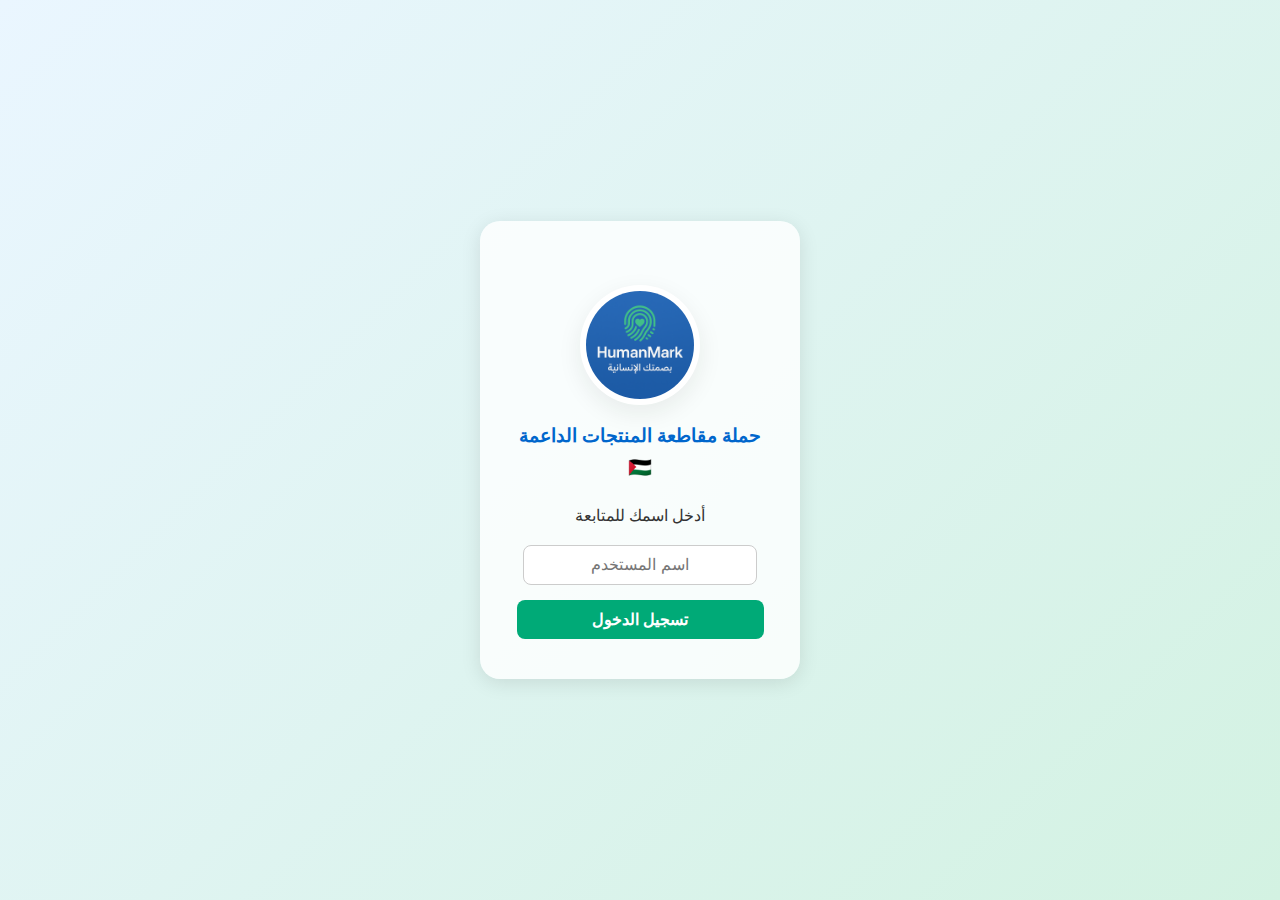
<file: index.html>
<!DOCTYPE html>
<html lang="ar" dir="rtl">
<head>
  <meta charset="UTF-8" />
  <title>تسجيل الدخول - حملة المقاطعة</title>
  <link rel="stylesheet" href="style.css" />
  
  <style>
    body {
      margin: 0;
      padding: 0;
      font-family: "Tajawal", sans-serif;
      background: linear-gradient(135deg, #eaf6ff, #d3f2e2);
      height: 100vh;
      display: flex;
      justify-content: center;
      align-items: center;
    }

    .container {
      text-align: center;
      background-color: #ffffffcc;
      padding: 40px 30px;
      border-radius: 20px;
      box-shadow: 0 4px 20px rgba(0, 0, 0, 0.1);
      width: 320px;
    }

    .container img {
      display: block;
      margin: 0 auto 15px auto;
      width: 120px;
      height: auto;
    }

    h2 {
      color: #0066cc;
      font-size: 1.2rem;
      margin-bottom: 20px;
    }

    .lead {
      font-size: 1rem;
      color: #333;
      margin-bottom: 15px;
    }

    input[type="text"] {
      width: 90%;
      padding: 10px;
      font-size: 1rem;
      border: 1px solid #ccc;
      border-radius: 8px;
      margin-bottom: 15px;
      text-align: center;
      outline: none;
      transition: 0.3s;
    }

    input[type="text"]:focus {
      border-color: #00aa77;
      box-shadow: 0 0 5px #00aa7799;
    }

    button {
      background-color: #00aa77;
      color: white;
      border: none;
      padding: 10px 20px;
      font-size: 1rem;
      border-radius: 8px;
      cursor: pointer;
      transition: 0.3s;
      width: 95%;
    }

    button:hover {
      background-color: #00895f;
      transform: scale(1.03);
    }
  </style>
</head>
<script src="main.js"></script>

<body>
  <div class="container">
  <div class="logo">
  <img src="image/logo.png" alt="شعار HumanMark">
  
</div>
  <h2>حملة مقاطعة المنتجات الداعمة 🇵🇸</h2>
    <p class="lead">أدخل اسمك للمتابعة</p>
    <input type="text" id="username" placeholder="اسم المستخدم" />
    <button id="loginBtn">تسجيل الدخول</button>
  </div>

  <script>
    document.getElementById('loginBtn').addEventListener('click', function () {
      const name = document.getElementById('username').value.trim();
      if (!name) {
        alert('الرجاء إدخال الاسم أولاً');
        return;
      }
      localStorage.setItem('username', name);
      window.location.href = 'home.html';
    });

   
  </script>
</body>
</html>
</file>
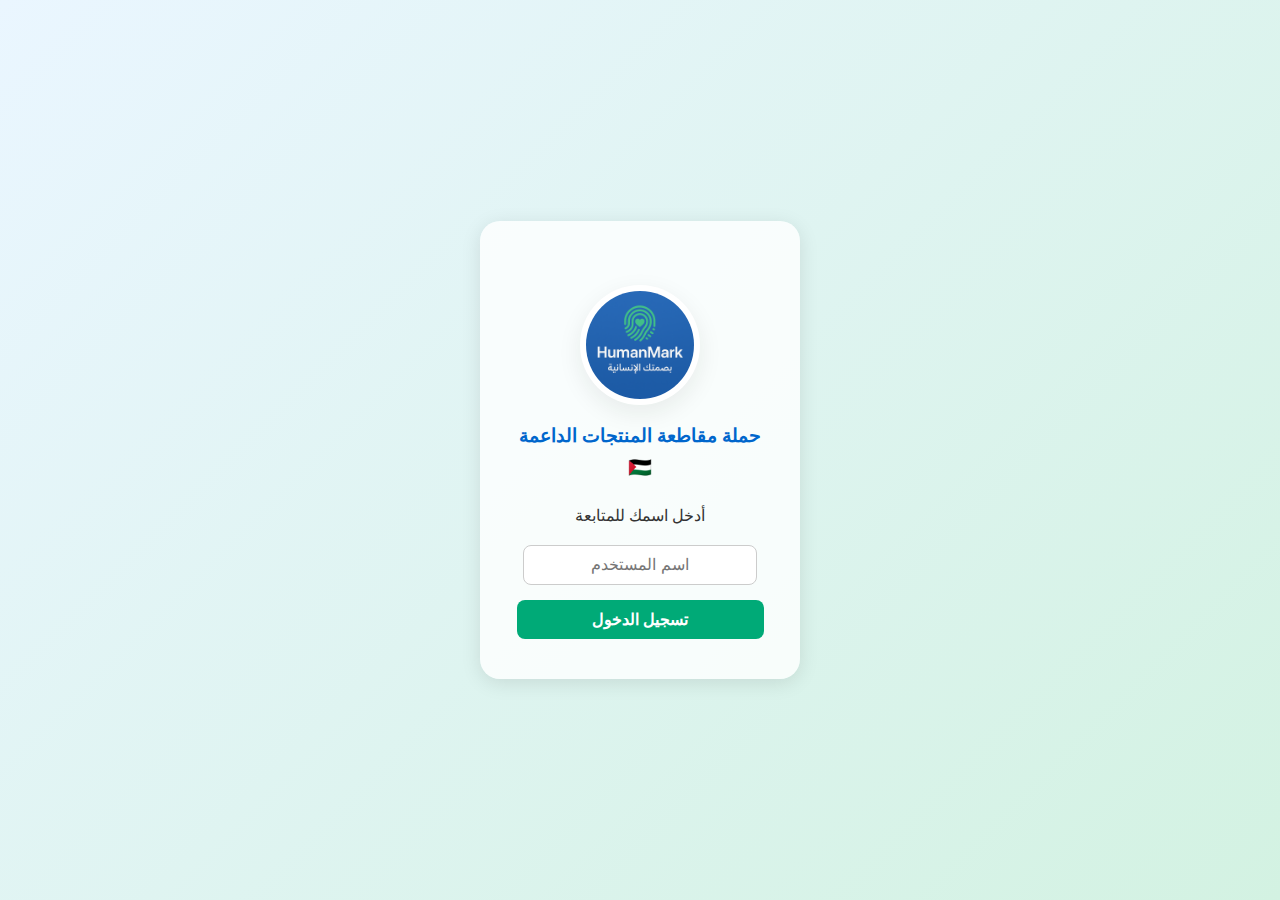
<file: login.html>
<!DOCTYPE html>
<html lang="ar" dir="rtl">
<head>
  <meta charset="UTF-8" />
  <title>تسجيل الدخول - حملة المقاطعة</title>
  <link rel="stylesheet" href="style.css" />
  
  <style>
    body {
      margin: 0;
      padding: 0;
      font-family: "Tajawal", sans-serif;
      background: linear-gradient(135deg, #eaf6ff, #d3f2e2);
      height: 100vh;
      display: flex;
      justify-content: center;
      align-items: center;
    }

    .container {
      text-align: center;
      background-color: #ffffffcc;
      padding: 40px 30px;
      border-radius: 20px;
      box-shadow: 0 4px 20px rgba(0, 0, 0, 0.1);
      width: 320px;
    }

    .container img {
      display: block;
      margin: 0 auto 15px auto;
      width: 120px;
      height: auto;
    }

    h2 {
      color: #0066cc;
      font-size: 1.2rem;
      margin-bottom: 20px;
    }

    .lead {
      font-size: 1rem;
      color: #333;
      margin-bottom: 15px;
    }

    input[type="text"] {
      width: 90%;
      padding: 10px;
      font-size: 1rem;
      border: 1px solid #ccc;
      border-radius: 8px;
      margin-bottom: 15px;
      text-align: center;
      outline: none;
      transition: 0.3s;
    }

    input[type="text"]:focus {
      border-color: #00aa77;
      box-shadow: 0 0 5px #00aa7799;
    }

    button {
      background-color: #00aa77;
      color: white;
      border: none;
      padding: 10px 20px;
      font-size: 1rem;
      border-radius: 8px;
      cursor: pointer;
      transition: 0.3s;
      width: 95%;
    }

    button:hover {
      background-color: #00895f;
      transform: scale(1.03);
    }
  </style>
</head>
<script src="main.js"></script>

<body>
  <div class="container">
  <div class="logo">
  <img src="image/logo.png" alt="شعار HumanMark">
  
</div>
  <h2>حملة مقاطعة المنتجات الداعمة 🇵🇸</h2>
    <p class="lead">أدخل اسمك للمتابعة</p>
    <input type="text" id="username" placeholder="اسم المستخدم" />
    <button id="loginBtn">تسجيل الدخول</button>
  </div>

  <script>
    document.getElementById('loginBtn').addEventListener('click', function () {
      const name = document.getElementById('username').value.trim();
      if (!name) {
        alert('الرجاء إدخال الاسم أولاً');
        return;
      }
      localStorage.setItem('username', name);
      window.location.href = 'index.html';
    });

    // إذا كان المستخدم مسجل مسبقاً يمكن تحويله تلقائياً
   // const existing = localStorage.getItem('username');
   // if (existing) {
      // window.location.href = 'home.html';
   // }
  </script>
</body>
</html>
</file>
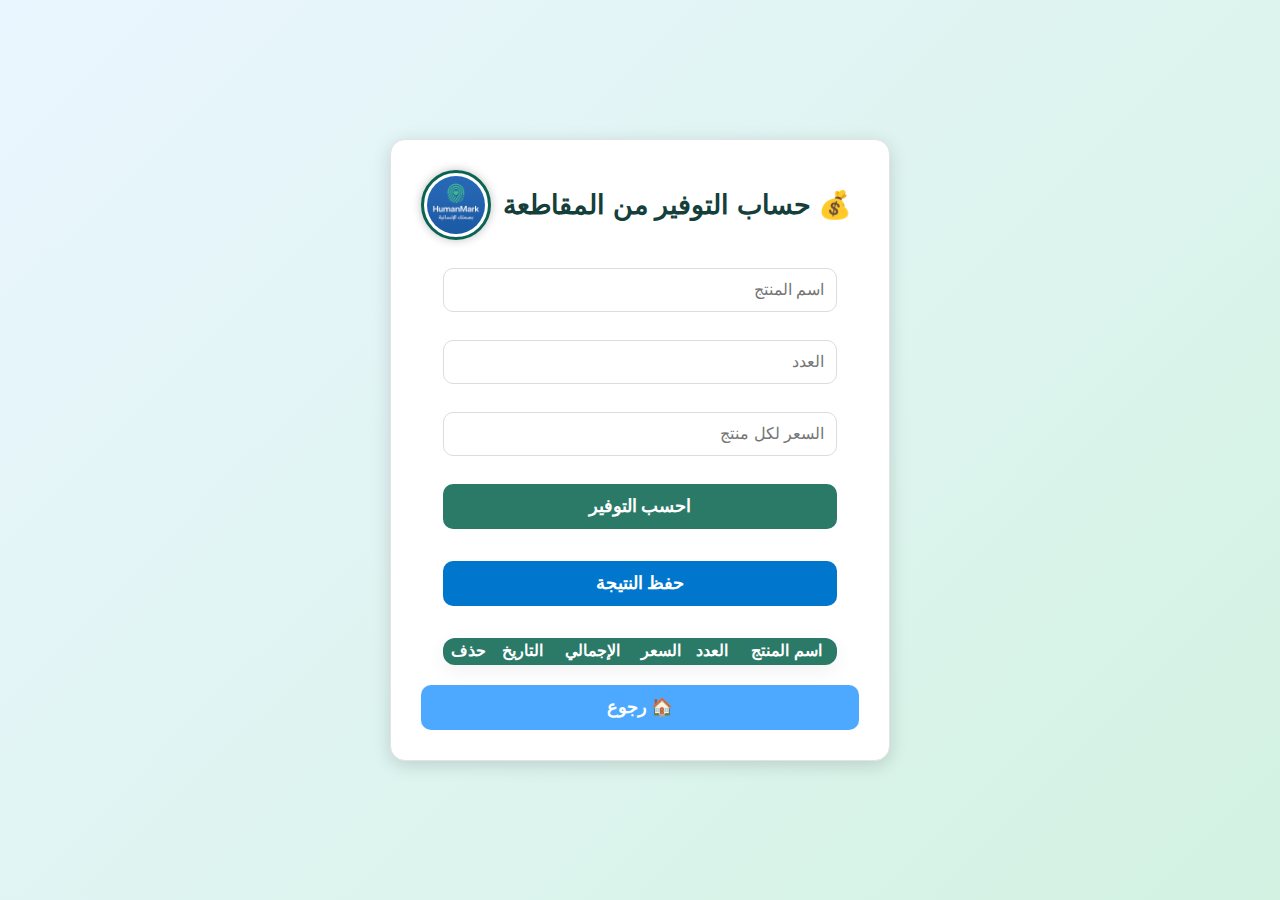
<file: payment.html>
<!DOCTYPE html>
<html lang="ar" dir="rtl">
<head>
<meta charset="UTF-8">
<meta name="viewport" content="width=device-width, initial-scale=1.0">
<link rel="stylesheet" href="style.css">

<title>Payment Page</title>

<style>
:root {
  --bg-1: #f7faf9;
  --bg-2: #ffffff;
  --accent: #2a7a67;
  --text: #153f3a;
  --card-bg: #ffffff;
  --shadow: 0 8px 24px rgba(20,40,30,0.08);
  --radius: 14px;
}

/* BODY */
body {
  margin: 0;
  padding: 0;
  font-family: "Cairo", sans-serif;
  min-height: 100vh;
  display: flex;
  justify-content: center;
  align-items: center;
  background: linear-gradient(135deg, #eaf6ff, #d3f2e2);
  color: var(--text);
}

/* MAIN BOX */
.grid-box {
  background: #fff;
  width: 500px;
  padding: 30px;
  border-radius: 15px;
  box-shadow: 0 4px 18px rgba(0,0,0,0.15);
  display: grid;
  justify-items: center;
  gap: 12px;
}

/* TITLE + LOGO */
.title-with-logo {
  display: flex;
  align-items: center;
  justify-content:flex-end;
  font-size: 27px;
  width: 100%;
  font-weight: bold;
}

.logo-circle {
  width: 70px;
  height: 70px;
  border-radius: 50%;
  object-fit: cover;
  border: 3px solid #0b6452;
  padding: 3px;
  background: #fff;
  box-shadow: 0 0 10px rgba(0,0,0,0.25);
}

/* INPUTS */
.grid-box input {
  width: 90%;
  padding: 12px;
  font-size: 1rem;
  border-radius: 10px;
  border: 1px solid #dcdcdc;
}

/* BUTTONS */
#calcBtn, #saveBtn, .secondary {
  width: 90%;
  padding: 12px;
  font-size: 1.1rem;
  border-radius: 10px;
  border: none;
  cursor: pointer;
  background: var(--accent); color: #fff; }
#calcBtn:hover { background: #1e5748; }

#saveBtn { background: #0077cc; color: #fff; }
#saveBtn:hover { background: #005fa3; }

.secondary { background: #4ca9ff; color: #fff; }
.secondary:hover { background: #1d8be8; }

/* TABLE */
.styled-table {
  width: 90%;
  border-collapse: collapse;
  margin-top: 20px;
  font-size: 1rem;
  border-radius: 12px;
  overflow: hidden;
  background: #fff;
  box-shadow: 0 6px 20px rgba(0,0,0,0.06);
  text-align: center;
}

.styled-table thead tr {
  background-color: var(--accent);
  color: #fff;
  font-weight: 700;
}

.styled-table tbody td {
  padding: 12px;
  color: var(--text);
}

.styled-table tbody tr:nth-child(even) { background-color: #f5fcfa; }
.styled-table tbody tr:hover { background-color: #e0f3ee; }

/* DELETE BUTTON */
.deleteBtn {
  background:  #4ca9ff;
  color: #fff;
  padding: 6px 12px;
  border: none;
  border-radius: 8px;
  cursor: pointer;
  font-weight: bold;
}

.deleteBtn:hover {
  background: #d93434;
}
</style>
</head>
<script src="main.js"></script>

<body>

<div class="grid-box">

  <!-- TITLE -->
  <div class="title-with-logo">
    <span>💰 حساب التوفير من المقاطعة</span>
    <img src="image/logo.png" alt="شعار" class="logo-circle">
  </div>

  <!-- INPUTS -->
  <input type="text" id="productName" placeholder="اسم المنتج">
  <input type="number" id="count" placeholder="العدد">
  <input type="number" id="price" placeholder="السعر لكل منتج">

  <!-- BUTTONS -->
  <button id="calcBtn">احسب التوفير</button>
  <p id="result" style="font-weight:bold; font-size:1.2rem; text-align:center;"></p>
  <button id="saveBtn">حفظ النتيجة</button>
 

  <!-- TABLE -->
  <table class="styled-table">
    <thead>
      <tr>
        <th>اسم المنتج</th>
        <th>العدد</th>
        <th>السعر</th>
        <th>الإجمالي</th>
        <th>التاريخ</th>
        <th>حذف</th>
      </tr>
    </thead>
    <tbody id="storeTable"></tbody>
  </table>
   <button class="secondary" onclick="window.location.href='home.html'">🏠 رجوع</button>
</div>

<script>
const productNameEl = document.getElementById('productName');
const countEl = document.getElementById('count');
const priceEl = document.getElementById('price');
const resultEl = document.getElementById('result');
const saveBtn = document.getElementById('saveBtn');
const calcBtn = document.getElementById('calcBtn');
const storeTable = document.getElementById('storeTable');

let storeData = JSON.parse(localStorage.getItem('storeData')) || [];

// تحديث الجدول عند تحميل الصفحة
renderTable();

// حساب التوفير
calcBtn.addEventListener('click', () => {
  const name = productNameEl.value.trim();
  const count = Number(countEl.value);
  const price = Number(priceEl.value);

  if (!name || count <= 0 || price <= 0) {
    alert("الرجاء إدخال بيانات صحيحة");
    return;
  }

  const total = count * price;
  resultEl.innerText = `وفّرت من المقاطعة: ${total.toLocaleString()} دل 💸`;
});

// حفظ النتيجة
saveBtn.addEventListener('click', () => {
  const name = productNameEl.value.trim();
  const count = Number(countEl.value);
  const price = Number(priceEl.value);

  if (!name || count <= 0 || price <= 0) {
    alert("الرجاء إدخال بيانات صحيحة");
    return;
  }

  const total = count * price;
  const date = new Date().toLocaleDateString("ar-DZ"); // ⬅ تاريخ فقط

  storeData.unshift({ name, count, price, total, date });

  if(storeData.length > 10) storeData = storeData.slice(0,10);

  localStorage.setItem('storeData', JSON.stringify(storeData));

  renderTable();

  productNameEl.value = '';
  countEl.value = '';
  priceEl.value = '';
  resultEl.innerText = '';
});


// عرض البيانات في الجدول
function renderTable() {
  storeTable.innerHTML = '';

  storeData.forEach(item => {
    const row = document.createElement('tr');

    row.innerHTML = `
      <td>${item.name}</td>
      <td>${item.count}</td>
      <td>${item.price}</td>
      <td>${item.total}</td>
      <td>${item.date}</td>
      <td><button class="deleteBtn">❌</button></td>
    `;

    // زر الحذف
    row.querySelector('.deleteBtn').addEventListener('click', () => {
      storeData = storeData.filter(x => x !== item);
      localStorage.setItem('storeData', JSON.stringify(storeData));
      renderTable();
    });

    storeTable.appendChild(row);
  });
  
}
</script>

</body>
</html>
</file>
<file: style.css>
/* =========================================================
   ROOT VARIABLES
========================================================= */
:root {
  --bg-1: #f7faf9;
  --bg-2: #ffffff;
  --accent: #2a7a67;
  --muted: #6b7a75;
  --text: #153f3a;
  --card-bg: #ffffff;
  --shadow: 0 8px 24px rgba(20,40,30,0.08);
  --radius: 14px;
  --fadeIn: fadeIn .55s ease forwards;
}

/* =========================================================
   ANIMATIONS
========================================================= */
@keyframes fadeIn {
  from { opacity: 0; transform: translateY(12px); }
  to   { opacity: 1; transform: translateY(0); }
}

/* =========================================================
   GLOBAL RESET
========================================================= */
* {
  box-sizing: border-box;
  margin: 0;
  padding: 0;
}

/* =========================================================
   BODY (Merged & Cleaned)
========================================================= */
body {
  margin: 0;
  padding: 0;
  direction: rtl;
  font-family: "Cairo", sans-serif;

  /* Layout */
  min-height: 100vh;
  display: grid;
  place-items: center;

  /* FINAL BACKGROUND (Editable) */
  background: linear-gradient(135deg, #eaf6ff, #d3f2e2);
  color: var(--text);

  transition: .35s background, .35s color;
  line-height: 1.65;
}

/* =========================================================
   LOGO
========================================================= */
.logo {
  display: flex;
  align-items: center;
  gap: 16px;
  margin-top: 24px;
  animation: var(--fadeIn);
}

.logo img {
  width: 92px;
  height: 92px;
  border-radius: 50%;
  padding: 6px;
  background: var(--bg-2);
  box-shadow: var(--shadow);
  transition: .3s;
}

.logo span {
  font-size: 1.75rem;
  font-weight: 700;
  color: var(--accent);
  transition: .3s;
}

/* =========================================================
   CONTAINER
========================================================= */
.container {
  width: 100%;
  max-width: 1250px;
  padding: 26px;
  animation: var(--fadeIn);
}

/* =========================================================
   TOP ROW
========================================================= */
.top-row {
  display: flex;
  justify-content: space-between;
  align-items: center;
  background: rgba(255,255,255,0.65);
  padding: 16px;
  border-radius: var(--radius);
  box-shadow: var(--shadow);
  margin-bottom: 24px;
  backdrop-filter: blur(6px);
  animation: var(--fadeIn);
}

.top-row h2 {
  font-size: 1.25rem;
  color: var(--accent);
}

.actions {
  display: flex;
  gap: 12px;
}

/* =========================================================
   BUTTONS
========================================================= */
.btn, button {
  background: var(--accent);
  color: #fff;
  border: none;
  padding: 10px 20px;
  border-radius: 12px;
  cursor: pointer;
  font-weight: 600;
  transition: .25s;
}

.btn.secondary {
  background: transparent;
  color: var(--accent);
  border: 2px solid var(--accent);
}

.btn:hover, button:hover {
  transform: translateY(-3px);
}

/* =========================================================
   SEARCH BOX
========================================================= */
#searchBox {
  width: 100%;
  max-width: 740px;
  margin: 0 auto 28px;
  padding: 14px;
  border-radius: 12px;
  border: 2px solid #dfeeea;
  font-size: 1.05rem;
  background: linear-gradient(180deg, #fff, #f5fffc);
  box-shadow: 0 3px 8px rgba(10,20,18,0.03);
  text-align: center;
  transition: .25s;
}

#searchBox:focus {
  border-color: var(--accent);
  box-shadow: 0 10px 30px rgba(42,122,103,0.10);
  outline: none;
  transform: translateY(-2px);
}

/* =========================================================
   CATEGORY SECTION
========================================================= */
.category-section {
  background: var(--card-bg);
  padding: 24px;
  border-radius: var(--radius);
  box-shadow: var(--shadow);
  margin-top: 32px;
  animation: var(--fadeIn);
}

.category-title {
  font-size: 1.2rem;
  color: var(--accent);
  margin-bottom: 16px;
  padding-right: 12px;
  border-right: 5px solid var(--accent);
  font-weight: 700;
}

/* =========================================================
   PRODUCT GRID
========================================================= */
.product-grid {
  display: grid;
  gap: 22px;
  grid-template-columns: repeat(auto-fit, minmax(230px, 1fr));
}

/* =========================================================
   CARD
========================================================= */
.card {
  background: var(--card-bg);
  border-radius: var(--radius);
  box-shadow: var(--shadow);
  transition: .35s;
  overflow: hidden;
  text-align: center;
  opacity: 0;
  transform: translateY(4px);
  animation: fadeIn .55s ease forwards;
}

.card:hover {
  transform: translateY(-8px) scale(1.015);
  box-shadow: 0 16px 36px rgba(20,40,30,0.12);
}

.img-wrap {
  height: 130px;
  background: #f4faf7;
  display: flex;
  justify-content: center;
  align-items: center;
  padding: 12px;
}

.img-wrap img {
  max-width: 90%;
  max-height: 90%;
  object-fit: contain;
  transition: .3s;
}

.card:hover img {
  transform: scale(1.05);
}

.card-body {
  padding: 18px;
}

.card-body h3 {
  font-size: 1.05rem;
  color: #b43737;
  margin-bottom: 8px;
  font-weight: 700;
}

.card-body p {
  font-size: .95rem;
  color: var(--muted);
}

/* =========================================================
   CENTER BOX
========================================================= */
.center-box-wrapper {
  display: flex;
  justify-content: center;
  align-items: center;
  min-height: 70vh;
}

.center-box {
  background: var(--card-bg);
  width: 450px;
  padding: 30px;
  border-radius: var(--radius);
  box-shadow: var(--shadow);
  text-align: center;
  animation: var(--fadeIn);
  border: 1px solid #e6eeeb;
}

.center-box input,
.center-box select {
  width: 100%;
  padding: 12px;
  margin: 8px 0;
  border-radius: 10px;
  border: 2px solid #dfeeea;
  font-size: 1rem;
  background: #ffffff;
  transition: .25s;
}

.center-box input:focus,
.center-box select:focus {
  border-color: var(--accent);
  box-shadow: 0 8px 20px rgba(42,122,103,0.15);
  outline: none;
}

.center-box button {
  width: 100%;
  padding: 12px;
  margin-top: 12px;
  border-radius: 10px;
  font-size: 1.1rem;
  background: var(--accent);
  color: #fff;
  transition: .25s;
}

.center-box button:hover {
  transform: translateY(-3px);
  box-shadow: 0 10px 26px rgba(42,122,103,0.15);
}

/* =========================================================
   PAGE GRID / FORM BOXES
========================================================= */
.page-grid .grid-box,
.grid-box {
  background: #ffffff;
  width: 450px;
  padding: 25px 30px;
  border-radius: 15px;
  border: 1px solid #e3e3e3;
  box-shadow: 0 4px 18px rgba(0,0,0,0.10);
}

.grid-box input {
  width: 100%;
  padding: 12px;
  margin: 8px 0;
  font-size: 1rem;
  border: 1px solid #dcdcdc;
  border-radius: 10px;
  background: #fff;
}

.grid-box button {
  width: 100%;
  padding: 12px;
  margin-top: 8px;
  background-color: #2a7a67;
  color: white;
  font-size: 1.1rem;
  border: none;
  border-radius: 10px;
  cursor: pointer;
  transition: .25s;
}

.grid-box button:hover {
  transform: translateY(-3px);
  box-shadow: 0 10px 20px rgba(42,122,103,0.20);
}

button.secondary {
  background: #888;
}

button.secondary:hover {
  background: #666;
}

/* =========================================================
   HISTORY
========================================================= */
.history {
  background: #f9f9f9;
  padding: 12px;
  margin-top: 20px;
  border-radius: 10px;
  border: 1px solid #e3e3e3;
  text-align: right;
  display: none; /* مخفي  */
}

/* =========================================================
   FOOTER
========================================================= */
footer {
  padding: 26px;
  text-align: center;
  color: var(--muted);
  font-size: .95rem;
}

/* =========================================================
   RESPONSIVE
========================================================= */
@media(max-width: 640px) {
  .logo img { width: 70px; height: 70px; }
  .logo span { font-size: 1.45rem; }
  #searchBox { max-width: 100%; }
}
/* =========================================================
العنوان + الشعار 
=========================================================*/

.title-with-logo {
  display: flex;
  align-items: center;
  justify-content: space-between; /* النص يمين — الشعار يسار */
  gap: 12px;
  font-size: 25px;
  font-weight: bold;
  margin-bottom: 8px;
}

/*=========================================================
 الشعار الدائري ا 
 ========================================================*/
.logo-circle {
  width: 55px;
  height: 55px;
  border-radius: 50%;        /* شكل دائرة */
  object-fit: cover;         /* يمنع التشوه */
  border: 3px solid #0b6452; /* إطار أنيق */
  padding: 3px;              /* فراغ داخل الإطار */
  background: #cbcec3;       /* خلفية بيضاء حول الصورة */
  box-shadow: 0 0 10px rgba(0,0,0,0.25); /* ظل راقي */
  transition: transform 0.3s ease, box-shadow 0.3s ease;
}

/*==================================
حركة عند مرور الماوس علي الشعار في صفحة الحساب
  =================================*/

.logo-circle:hover {
  transform: scale(1.15) rotate(-3deg);
  box-shadow: 0 0 15px rgba(0,0,0,0.35);
}
#saveBtn {
  background: #0077cc !important;    /* أزرق */
  color: #fff;
}

#saveBtn:hover {
  background: #005fa3 !important;    /* أزرق غامق عند المرور */
}
button.secondary {
  background: #4ca9ff !important;     /* أزرق فاتح */
  color: #fff;
  border: none;
}

button.secondary:hover {
  background: #1d8be8 !important;     /* أزرق أقوى */
}
/*=======================================
/* الوضع الداكن */
/* الوضع الليلي */
/* الوضع الداكن */
body.dark-mode {
  background-color: #121212;  /* خلفية داكنة */
  color: #e0e0e0;  /* نص فاتح */
}

/* خلفية للأقسام */
body.dark-mode .container,
body.dark-mode .category-section,
body.dark-mode .grid-box {
  background-color: #1e1e1e;  /* خلفية داكنة */
  color: #f1f1f1;  /* نص أبيض */
}

/* خلفية للبطاقات (cards) */
body.dark-mode .card {
  background-color: #333;  /* خلفية داكنة أكثر للبطاقات */
  color: #fff;  /* نص أبيض */
}
</file>
